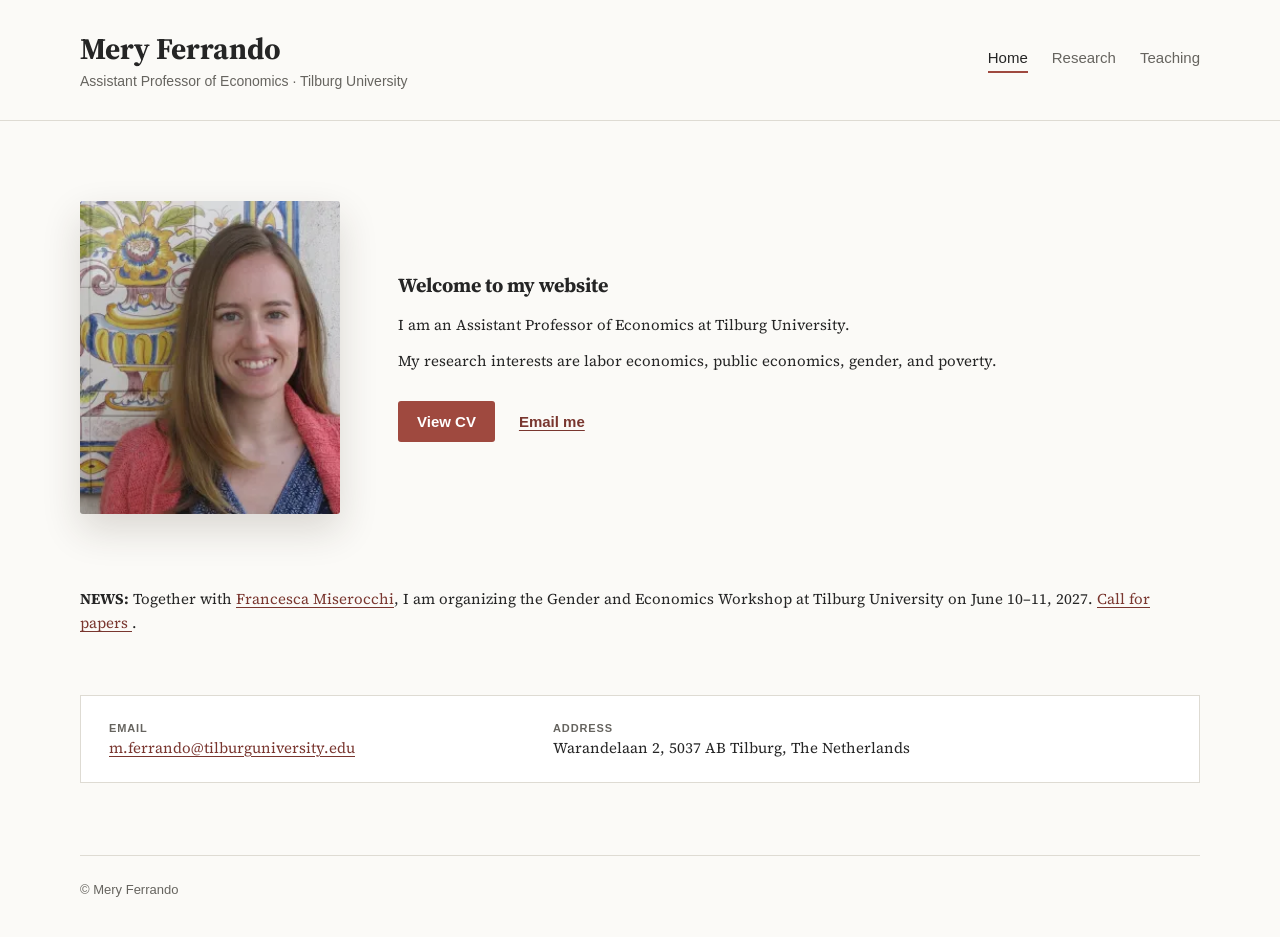
<file: index.html>
<!doctype html>
<html lang="en">
<head>
  <!-- Google tag (gtag.js) -->
<script async src="https://www.googletagmanager.com/gtag/js?id=G-GTCLRNLCNZ"></script>
<script>
  window.dataLayer = window.dataLayer || [];
  function gtag(){dataLayer.push(arguments);}
  gtag('js', new Date());

  gtag('config', 'G-GTCLRNLCNZ');
</script>

  <meta charset="utf-8">
  <meta name="viewport" content="width=device-width, initial-scale=1">

  <meta
    name="description"
    content="Mery Ferrando, Assistant Professor of Economics at Tilburg University."
  >
  <link rel="preconnect" href="https://fonts.googleapis.com">
<link rel="preconnect" href="https://fonts.gstatic.com" crossorigin>
<link href="https://fonts.googleapis.com/css2?family=Source+Serif+4:wght@400;600;700&display=swap" rel="stylesheet">
  
  <title>Mery Ferrando</title>
  <link rel="stylesheet" href="assets/style.css">
</head>

<body>
  <header class="site-header">
    <div class="wrap header-inner">
      <div>
        <a class="site-title" href="index.html">Mery Ferrando</a>

        <p class="site-meta">
          Assistant Professor of Economics · Tilburg University
        </p>
      </div>

      <nav aria-label="Main navigation">
        <a class="active" href="index.html">Home</a>
        <a href="research.html">Research</a>
        <a href="teaching.html">Teaching</a>
      </nav>
    </div>
  </header>

  <main class="wrap">
    <section class="hero">
      <img
        class="portrait"
        src="assets/profile.webp"
        alt="Portrait of Mery Ferrando"
      >

      <div class="hero-content">
        <h3 class="hero-title">Welcome to my website</h3>

        <p class="hero-position">
          I am an Assistant Professor of Economics at Tilburg University.
        </p>

        <p class="hero-description">
          My research interests are labor economics, public economics, gender, and poverty.
        </p>

        <div class="actions">
          <a
            class="button"
            href="https://www.dropbox.com/scl/fi/jkvxskg8xrxsf097f6ke4/cv-MFerrando.pdf?dl=0&amp;rlkey=yg29fteud4t4tp689ie0qzq6f"
          >
            View CV
          </a>

          <a
            class="text-link"
            href="mailto:m.ferrando@tilburguniversity.edu"
          >
            Email me
          </a>
        </div>
      </div>
    </section>

 <section class="news">
      <p>
        <strong>NEWS:</strong> Together with  <a href="https://www.francescamiserocchi.com/"
       target="_blank"
       rel="noopener noreferrer">Francesca Miserocchi</a>,
        I am organizing the Gender and Economics Workshop at
        Tilburg University on June 10–11, 2027.
        <a href="assets/Tilburg_Gender_Economics_Workshop_Call.pdf"
           target="_blank"
           rel="noopener noreferrer">
          Call for papers
        </a>.
      </p>
    </section>

    
    <section class="contact-card" aria-label="Contact information">
      <div>
        <span class="label">Email</span>

        <a href="mailto:m.ferrando@tilburguniversity.edu">
          m.ferrando@tilburguniversity.edu
        </a>
      </div>

      <div>
        <span class="label">Address</span>

        <span>
          Warandelaan 2, 5037 AB Tilburg, The Netherlands
        </span>
      </div>
    </section>
  </main>

  <footer class="wrap">
    © Mery Ferrando
  </footer>
</body>
</html>
</file>
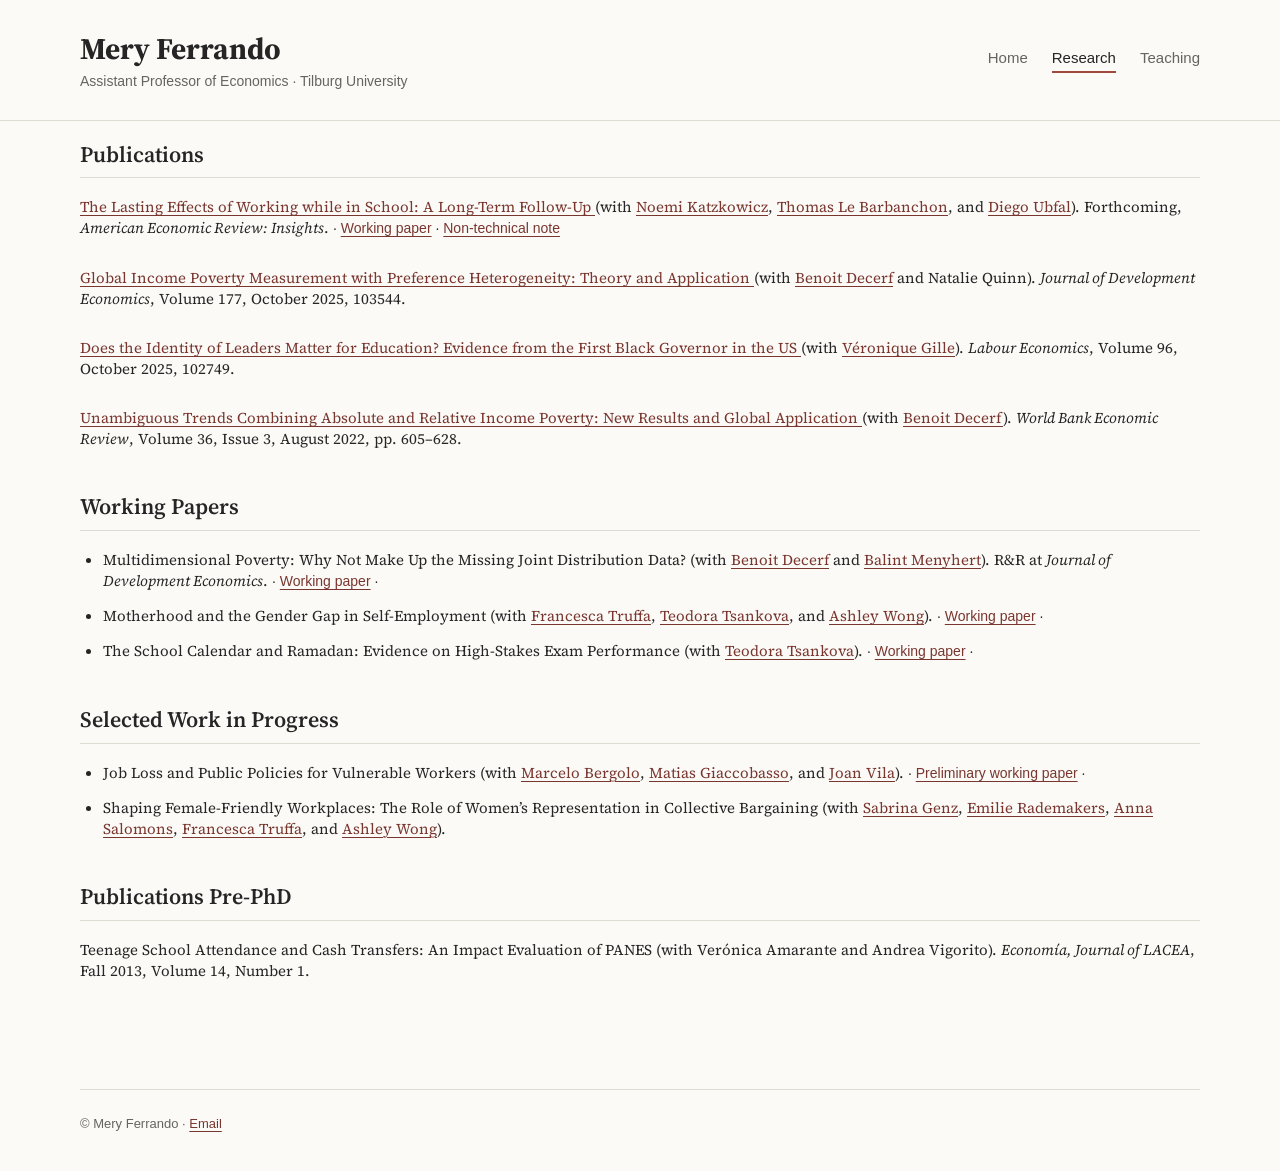
<file: research.html>
<!doctype html>

<html lang="en">
<head>
  <!-- Google tag (gtag.js) -->
<script async src="https://www.googletagmanager.com/gtag/js?id=G-GTCLRNLCNZ"></script>
<script>
  window.dataLayer = window.dataLayer || [];
  function gtag(){dataLayer.push(arguments);}
  gtag('js', new Date());

  gtag('config', 'G-GTCLRNLCNZ');
</script>

  <meta charset="utf-8">
  <meta name="viewport" content="width=device-width, initial-scale=1">
  <meta name="description" content="Research by Mery Ferrando.">
  <title>Research · Mery Ferrando</title>
  <link rel="stylesheet" href="assets/style.css">
</head>

<body>
  <header class="site-header">
    <div class="wrap header-inner">
      <div>
        <a class="site-title" href="index.html">Mery Ferrando</a>
        <p class="site-meta">
          Assistant Professor of Economics · Tilburg University
        </p>
      </div>

        <link rel="preconnect" href="https://fonts.googleapis.com">
<link rel="preconnect" href="https://fonts.gstatic.com" crossorigin>
<link href="https://fonts.googleapis.com/css2?family=Source+Serif+4:wght@400;600;700&display=swap" rel="stylesheet">
  
      <nav aria-label="Main navigation">
        <a href="index.html">Home</a>
        <a class="active" href="research.html">Research</a>
        <a href="teaching.html">Teaching</a>
      </nav>
    </div>
  </header>

  <main class="wrap page-content">
    <section>
      <h2>Publications</h2>

      <article class="paper">
        <p class="paper-citation">
          <a class="paper-title" href="https://www.aeaweb.org/articles?id=10.1257%2Faeri.20250426">
            The Lasting Effects of Working while in School: A Long-Term Follow-Up
          </a>
          <span class="paper-details">
            (with
            <a href="https://iecon.fcea.udelar.edu.uy/es/integrantes/investigadores-consolidados/item/katzkowicz-noemi.html?category_id=487">Noemi Katzkowicz</a>,
            <a href="https://sites.google.com/site/tlebarbanchon/home">Thomas Le Barbanchon</a>,
            and
            <a href="https://sites.google.com/site/diegojavierubfal/home">Diego Ubfal</a>).
            Forthcoming, <em>American Economic Review: Insights</em>.
          </span>

    <span class="paper-links">
      ·
      <a href="https://docs.iza.org/dp18238.pdf">Working paper</a>
      ·
      <a href="https://wol.iza.org/opinions/power-of-working-while-studying">Non-technical note</a>
    </span>
  </p>
</article>

      <article class="paper">
        <p class="paper-citation">
          <a class="paper-title" href="https://doi.org/10.1016/j.jdeveco.2025.103544">
            Global Income Poverty Measurement with Preference Heterogeneity: Theory and Application
          </a>
          <span class="paper-details">
            (with
            <a href="https://benoitdecerf.wordpress.com/">Benoit Decerf</a>
            and Natalie Quinn).
            <em>Journal of Development Economics</em>, Volume 177, October 2025, 103544.
          </span>
        </p>
      </article>

      <article class="paper">
        <p class="paper-citation">
          <a class="paper-title" href="https://doi.org/10.1016/j.labeco.2025.102749">
            Does the Identity of Leaders Matter for Education? Evidence from the First Black Governor in the US
          </a>
          <span class="paper-details">
            (with
            <a href="https://sites.google.com/site/veroniquegille/home">Véronique Gille</a>).
            <em>Labour Economics</em>, Volume 96, October 2025, 102749.
          </span>
        </p>
      </article>

      <article class="paper">
        <p class="paper-citation">
          <a class="paper-title" href="https://academic.oup.com/wber/advance-article/doi/10.1093/wber/lhab028/6514155">
            Unambiguous Trends Combining Absolute and Relative Income Poverty: New Results and Global Application
          </a>
          <span class="paper-details">
            (with
            <a href="https://benoitdecerf.wordpress.com/">Benoit Decerf</a>).
            <em>World Bank Economic Review</em>, Volume 36, Issue 3, August 2022, pp. 605–628.
          </span>
        </p>
      </article>
    </section>

    <section>
      <h2>Working Papers</h2>

      
      <ul class="work-list">
        <li>
  <span class="work-title">
                      Multidimensional Poverty: Why Not Make Up the Missing Joint Distribution Data?
        
  </a>
  (with
 <a href="https://benoitdecerf.wordpress.com/">Benoit Decerf</a>
            and
            <a href="https://sites.google.com/site/balintmenyhert/">Balint Menyhert</a>). R&amp;R at <em>Journal of Development Economics</em>.
    </span>

    <span class="paper-links">
      ·
      <a href="https://documents.worldbank.org/en/publication/documents-reports/documentdetail/099418204072618289"> Working paper</a>
      ·
         </span>
  



 </li>

        <li>
          <span class="work-title">
            Motherhood and the Gender Gap in Self-Employment
          </span>
          (with
         <a href="https://www.francescatruffa.com/">Francesca Truffa</a>,
      <a href="https://sites.google.com/view/teodoratsankova">Teodora Tsankova</a>,
      and
      <a href="https://www.ashley-wong.net/">Ashley Wong</a>).
    </span>
 <span class="paper-links">
      ·
      <a href="https://www.dropbox.com/scl/fi/otwgumbvtg3uvf9b8sju6/FTTW_2025.pdf?dl=0&amp;rlkey=l2zytv9nq6ybqueklwa7h1hqu">Working paper</a>
  ·  
 </span>
      </li>

                 <li>
          <span class="work-title">
            The School Calendar and Ramadan:
Evidence on High-Stakes Exam Performance
          </span>
          (with
               <a href="https://sites.google.com/view/teodoratsankova">Teodora Tsankova</a>).
    </span>
 <span class="paper-links">
      ·
      <a href="https://www.dropbox.com/scl/fi/mrqalsu3v6t9td8sr0fli/Ferrando_Tsankova_2026.pdf?rlkey=zjg24ab8pdyyt6moz8jivwmiy&dl=0
">Working paper</a>
  ·  
 </span>
      </li> 



        

     <!-- <article class="paper">
        <p class="paper-citation">
          <span class="paper-title">
            Intra-household Allocations with Public Goods: A New Source of Gender Inequality
          </span>
        </p>
      </article>-->
    </li>
      </ul>
    </section>

    <section>
      <h2>Selected Work in Progress</h2>

      <ul class="work-list">
        <li>
  <span class="work-title">
    Job Loss and Public Policies for Vulnerable Workers
  </a>
  (with
  <a href="https://www.marcelobergolo.com/">Marcelo Bergolo</a>,
  <a href="https://mgiaccobasso.com">Matias Giaccobasso</a>,
  and
  <a href="https://iecon.fcea.udelar.edu.uy/en/members/faculty/item/vila-joan.html">Joan Vila</a>).
    </span>

    <span class="paper-links">
      ·
      <a href="https://publications.iadb.org/en/job-loss-and-role-public-policies-vulnerable-workers"> Preliminary working paper</a>
      ·
         </span>
        
        </li>

         <!--<li>
          <span class="work-title">
            The School Calendar and Ramadan: Evidence on High-Stakes Exam Performance
          </span>
          (with
          <a href="https://sites.google.com/view/teodoratsankova">Teodora Tsankova</a>).
        </li>-->

 <li>
  <span class="work-title">
    Shaping Female-Friendly Workplaces: The Role of Women’s Representation in Collective Bargaining
  </span>
  (with
  <a href="https://sites.google.com/view/sabrinagenz" target="_blank" rel="noopener noreferrer">Sabrina Genz</a>,
  <a href="https://www.uu.nl/staff/ECMRademakers" target="_blank" rel="noopener noreferrer">Emilie Rademakers</a>,
  <a href="https://www.tilburguniversity.edu/staff/a-m-salomons" target="_blank" rel="noopener noreferrer">Anna Salomons</a>,
  <a href="https://www.francescatruffa.com/" target="_blank" rel="noopener noreferrer">Francesca Truffa</a>,
  and
  <a href="https://www.ashley-wong.net/home" target="_blank" rel="noopener noreferrer">Ashley Wong</a>).
</li>


        
      <!--  <li>
          <span class="work-title">
            Securing the Next Generation: The Role of Public Policy in Mitigating the Consequences of Parental Job Loss
          </span>
          (with
          <a href="https://www.marcelobergolo.com/">Marcelo Bergolo</a>,
          <a href="https://sites.google.com/site/matiasgiaccobasso/home">Matias Giaccobasso</a>,
          and
          <a href="https://iecon.fcea.udelar.edu.uy/en/members/faculty/item/vila-joan.html">Joan Vila</a>).
        </li>-->
      </ul>
    </section>

    <section>
      <h2>Publications Pre-PhD</h2>

      <article class="paper">
        <p class="paper-citation">
          <span class="paper-title">
            Teenage School Attendance and Cash Transfers: An Impact Evaluation of PANES
          </span>
          <span class="paper-details">
            (with Verónica Amarante and Andrea Vigorito).
            <em>Economía, Journal of LACEA</em>, Fall 2013, Volume 14, Number 1.
          </span>
        </p>
      </article>
    </section>
  </main>

  <footer class="wrap">
    © Mery Ferrando ·
    <a href="mailto:m.ferrando@tilburguniversity.edu">Email</a>
  </footer>
</body>
</html>
</file>
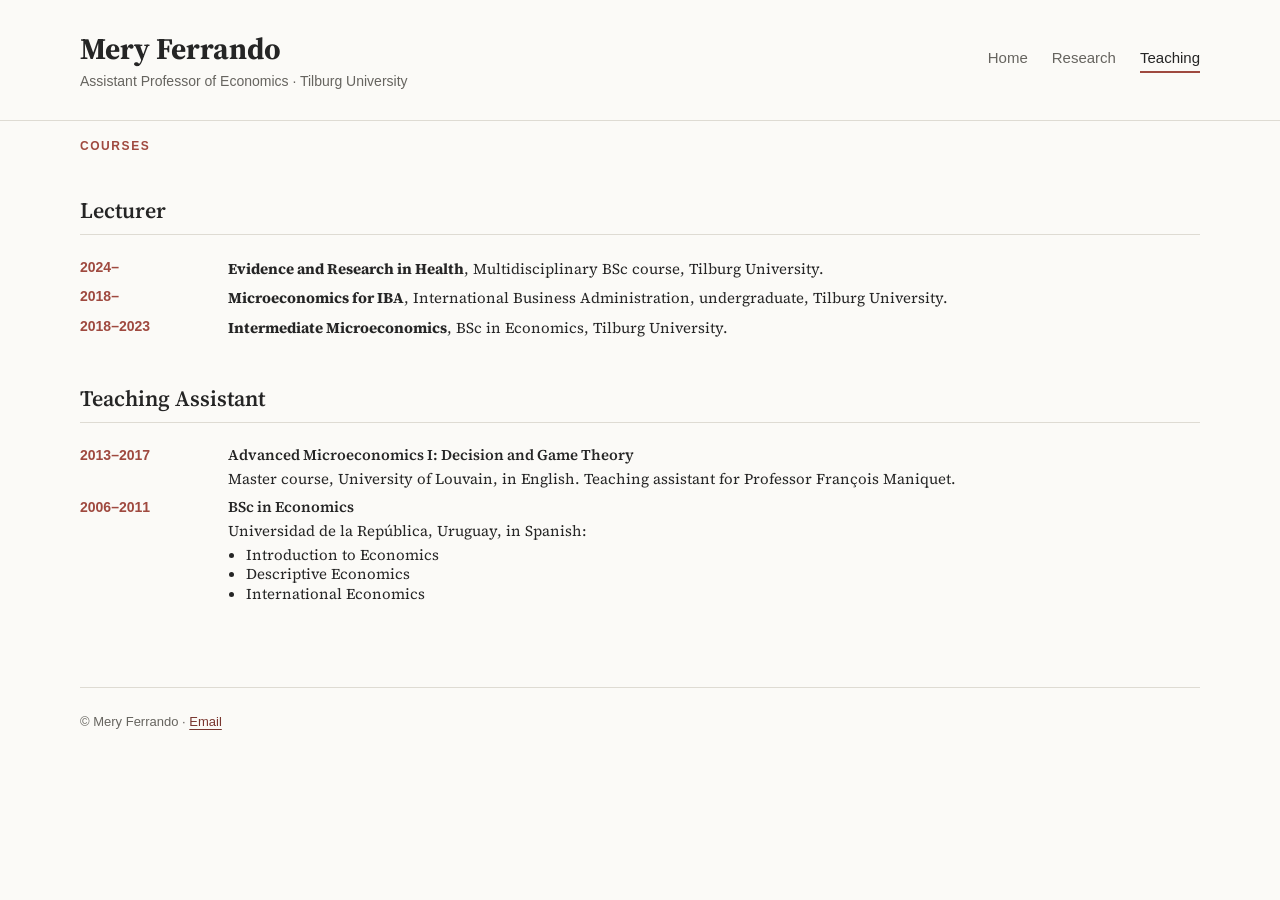
<file: teaching.html>
<!doctype html>
<html lang="en">
<head>
  <!-- Google tag (gtag.js) -->
<script async src="https://www.googletagmanager.com/gtag/js?id=G-GTCLRNLCNZ"></script>
<script>
  window.dataLayer = window.dataLayer || [];
  function gtag(){dataLayer.push(arguments);}
  gtag('js', new Date());

  gtag('config', 'G-GTCLRNLCNZ');
</script>

  <meta charset="utf-8">
  <meta name="viewport" content="width=device-width, initial-scale=1">
  <meta name="description" content="Teaching experience of Mery Ferrando.">
  <title>Teaching · Mery Ferrando</title>
  <link rel="stylesheet" href="assets/style.css">
</head>

<body>
  <header class="site-header">
    <div class="wrap header-inner">
      <div>
        <a class="site-title" href="index.html">Mery Ferrando</a>
        <p class="site-meta">Assistant Professor of Economics · Tilburg University</p>
      </div>
  <link rel="preconnect" href="https://fonts.googleapis.com">
<link rel="preconnect" href="https://fonts.gstatic.com" crossorigin>
<link href="https://fonts.googleapis.com/css2?family=Source+Serif+4:wght@400;600;700&display=swap" rel="stylesheet">
  
      <nav aria-label="Main navigation">
        <a href="index.html">Home</a>
        <a href="research.html">Research</a>
        <a class="active" href="teaching.html">Teaching</a>
      </nav>
    </div>
  </header>

  <main class="wrap page-content">

    <p class="eyebrow">Courses</p>

    <section>
      <h2>Lecturer</h2>

      <div class="timeline-item">
        <span class="year">2024–</span>
        <div>
         <p><strong>Evidence and Research in Health</strong>, Multidisciplinary BSc course, Tilburg University.</p>
        </div>
      </div>

      <div class="timeline-item">
        <span class="year">2018–</span>
        <div>
          <p><strong>Microeconomics for IBA</strong>, International Business Administration, undergraduate, Tilburg University.</p>
        </div>
      </div>

      <div class="timeline-item">
        <span class="year">2018–2023</span>
        <div>
          <p><strong>Intermediate Microeconomics</strong>, BSc in Economics, Tilburg University.</p>
        </div>
      </div>
    </section>

    <section>
      <h2>Teaching Assistant</h2>

      <div class="timeline-item">
        <span class="year">2013–2017</span>
        <div>
          <h3>Advanced Microeconomics I: Decision and Game Theory</h3>
          <p>Master course, University of Louvain, in English. Teaching assistant for Professor François Maniquet.</p>
        </div>
      </div>

      <div class="timeline-item">
        <span class="year">2006–2011</span>
        <div>
          <h3>BSc in Economics</h3>
          <p>Universidad de la República, Uruguay, in Spanish:</p>
          <ul>
            <li>Introduction to Economics</li>
            <li>Descriptive Economics</li>
            <li>International Economics</li>
          </ul>
        </div>
      </div>
    </section>

  </main>

  <footer class="wrap">
    © Mery Ferrando ·
    <a href="mailto:m.ferrando@tilburguniversity.edu">Email</a>
  </footer>
</body>
</html>
</file>
<file: assets/style.css>
:root {
  --ink: #252525;
  --muted: #66645f;
  --paper: #fbfaf7;
  --line: #dedbd3;
  --accent: #9f493f;
  --accent-dark: #79362f;
  --card: #ffffff;
  --max: 1120px;
}

* { box-sizing: border-box; }
html { scroll-behavior: smooth; }
body {
  margin: 0;
  color: var(--ink);
  background: var(--paper);
  font-family: "Source Serif 4", Georgia, "Times New Roman", serif;
  font-size: 15px;
  line-height: 1.4;
}

.wrap { width: min(calc(100% - 40px), var(--max)); margin-inline: auto; }
a { color: var(--accent-dark); text-decoration-thickness: 1px; text-underline-offset: 3px; }
a:hover { color: var(--accent); }

.site-header { border-bottom: 1px solid var(--line); background: rgba(251,250,247,.96); }
.header-inner { display: flex; align-items: center; justify-content: space-between; gap: 30px; padding: 28px 0; }
.site-title { color: var(--ink); font-size: 30px; font-weight: 700; text-decoration: none; }
.site-meta { margin: 2px 0 0; color: var(--muted); font-size: 14px; font-family: Arial, sans-serif; }
nav { display: flex; gap: 24px; font-family: Arial, sans-serif; font-size: 15px; }
nav a { color: var(--muted); text-decoration: none; padding-bottom: 3px; border-bottom: 2px solid transparent; }
nav a:hover, nav a.active { color: var(--ink); border-color: var(--accent); }

.hero { display: grid; grid-template-columns: 260px 1fr; gap: 58px; align-items: center; padding: 80px 0 58px; }
.portrait { width: 100%; aspect-ratio: 248 / 299; object-fit: cover; border-radius: 3px; box-shadow: 0 16px 38px rgba(50,35,25,.16); }
.eyebrow { margin: 0 0 8px; color: var(--accent); text-transform: uppercase; letter-spacing: .13em; font: 700 12px/1.2 Arial, sans-serif; }
h1 { margin: 0 0 18px; font-size: clamp(32px, 5vw, 42px); line-height: 1.1; letter-spacing: -.02em; }
h2 {  margin: 42px 0 18px;   padding-bottom: 8px;   border-bottom: 1px solid var(--line);   font-size: 22px;   font-weight: 600;}
.page-content section:first-child h2 {
  margin-top: 0;
}
h3 { margin: 0 0 5px; font-size: 20px; line-height: 1.35; }
.lead { font-size: 24px; line-height: 1.45; }
.actions { display: flex; align-items: center; gap: 24px; margin-top: 30px; }
.button { display: inline-block; background: var(--accent); color: #fff; padding: 10px 19px; border-radius: 3px; text-decoration: none; font: 700 15px/1.4 Arial, sans-serif; }
.button:hover { color: #fff; background: var(--accent-dark); }
.text-link { font: 700 15px/1.4 Arial, sans-serif; }

.contact-card { display: grid; grid-template-columns: 1fr 1.5fr; gap: 32px; margin: 12px 0 72px; padding: 24px 28px; background: var(--card); border: 1px solid var(--line); }
.contact-card div { display: flex; flex-direction: column; }
.label { color: var(--muted); text-transform: uppercase; letter-spacing: .08em; font: 700 11px/1.5 Arial, sans-serif; }

.page-content { padding: 18px 0 80px; }
.page-content > h1 { margin-bottom: 42px; }
.paper { margin: 0 0 28px; }
.paper p { margin: 5px 0; }
.paper-links {
  font: 14px/1.5 Arial, sans-serif;
  white-space: nowrap;
}
.work-list { padding-left: 23px; }
.work-list li { margin-bottom: 13px; }
.timeline-item { display: grid; grid-template-columns: 120px 1fr; gap: 28px; padding: 20px 0; border-bottom: none; }
.timeline-item p { margin: 0; line-height: 1.3;}
.timeline-item h3 {
  font-size: 15px;
  margin: 0 0 4px;
  line-height: 1.35;
}
.year { color: var(--accent); font: 700 14px/1.5 Arial, sans-serif; }
footer { padding: 24px 0 38px; border-top: 1px solid var(--line); color: var(--muted); font: 13px/1.5 Arial, sans-serif; }

@media (max-width: 700px) {
  body { font-size: 17px; }
  .header-inner { align-items: flex-start; flex-direction: column; gap: 15px; }
  nav { gap: 19px; }
  .hero { grid-template-columns: 1fr; gap: 32px; padding-top: 48px; }
  .portrait { width: min(70%, 280px); }
  .contact-card { grid-template-columns: 1fr; }
  .timeline-item { grid-template-columns: 1fr; gap: 5px; }
}
/* Teaching page only */
.page-content .timeline-item h3 {
  font-size: 15px;
  font-weight: 600;
  line-height: 1.35;
  margin: 0 0 4px;
}
/* Compact teaching page */

.teaching-page h2 {
  margin: 30px 0 8px;
  padding-bottom: 5px;
}

.teaching-page section:first-of-type h2 {
  margin-top: 12px;
}

.teaching-page .timeline-item {
  grid-template-columns: 105px 1fr;
  gap: 20px;
  padding: 10px 0;
  border-bottom: 0;
}

.teaching-page .timeline-item h3 {
  margin: 0 0 2px;
  font-size: 15px;
  font-weight: 600;
  line-height: 1.35;
}

.teaching-page .timeline-item p {
  margin: 1px 0;
  font-size: 15px;
  line-height: 1.4;
}

.teaching-page .timeline-item ul {
  margin: 4px 0 0;
  padding-left: 20px;
}

.teaching-page .timeline-item li {
  margin: 1px 0;
}

.teaching-page .year {
  font-size: 13px;
}
.timeline-item + .timeline-item {
  margin-top: 0px;
}

/* Make teaching entries compact */

.timeline-item {
  padding: 4px 0;
  border-bottom: none;
}

.timeline-item h3 {
  margin: 0;
  font-size: 15px;
  line-height: 1.2;
}

.timeline-item p {
  margin: 2px 0 0;
  line-height: 1.3;
}

.timeline-item ul {
  margin: 4px 0 0;
  padding-left: 18px;
}

.timeline-item li {
  margin: 0;
  line-height: 1.3;
}

.news {
  margin-top: 0px;
  margin-bottom: 60px;
}

.news p {
  line-height: 1.6;
}
</file>
